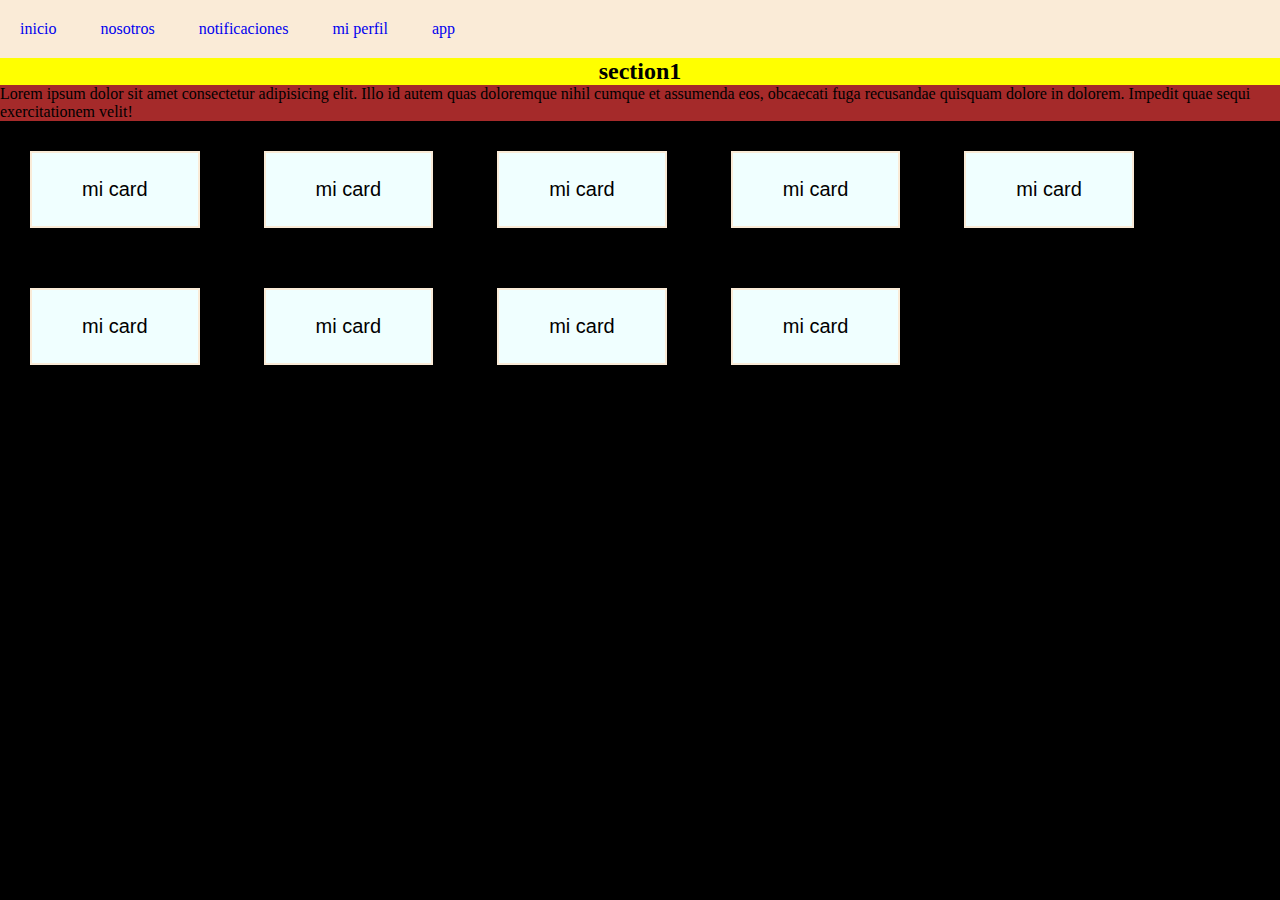
<file: index.html>
<!DOCTYPE html>
<html lang="en">
<head>
    <meta charset="UTF-8">
    <meta name="viewport" content="width=device-width, initial-scale=1.0">
    <title>clase CSS</title>
    <link rel="stylesheet" href="./css/style.css">
</head>
<body class="backgroundIndex" >
<header >
    <nav class="navBar">
<ul>
<li><a href="#">inicio</a></li>
<li><a href="./pages/nosotros.html">nosotros</a></li>
<li><a href="./pages/notificaciones.html">notificaciones</a></li>
<li><a href="./pages/miperfil.html">mi perfil</a></li>
<li><a href="./pages/app.html">app</a></li>
</ul>




    </nav>
</header>
<main>
<section class="sectionUno" id="starWars">
<h2>section1</h2>
    <p>Lorem ipsum dolor sit amet consectetur adipisicing elit. Illo id autem quas doloremque nihil cumque et assumenda eos, obcaecati fuga recusandae quisquam dolore in dolorem. Impedit quae sequi exercitationem velit!</p>
</section>

<section class="fotosCard">
    <button><a href="">mi card</a></button>
    <button><a href="">mi card</a></button>
    <button><a href="">mi card</a></button>
    <button><a href="">mi card</a></button>
    <button><a href="">mi card</a></button>
    <button><a href="">mi card</a></button>
    <button><a href="">mi card</a></button>
    <button><a href="">mi card</a></button>
    <button><a href="">mi card</a></button>
</section>




<footer>


</footer>





</main>


    
</body>
</html>
</file>
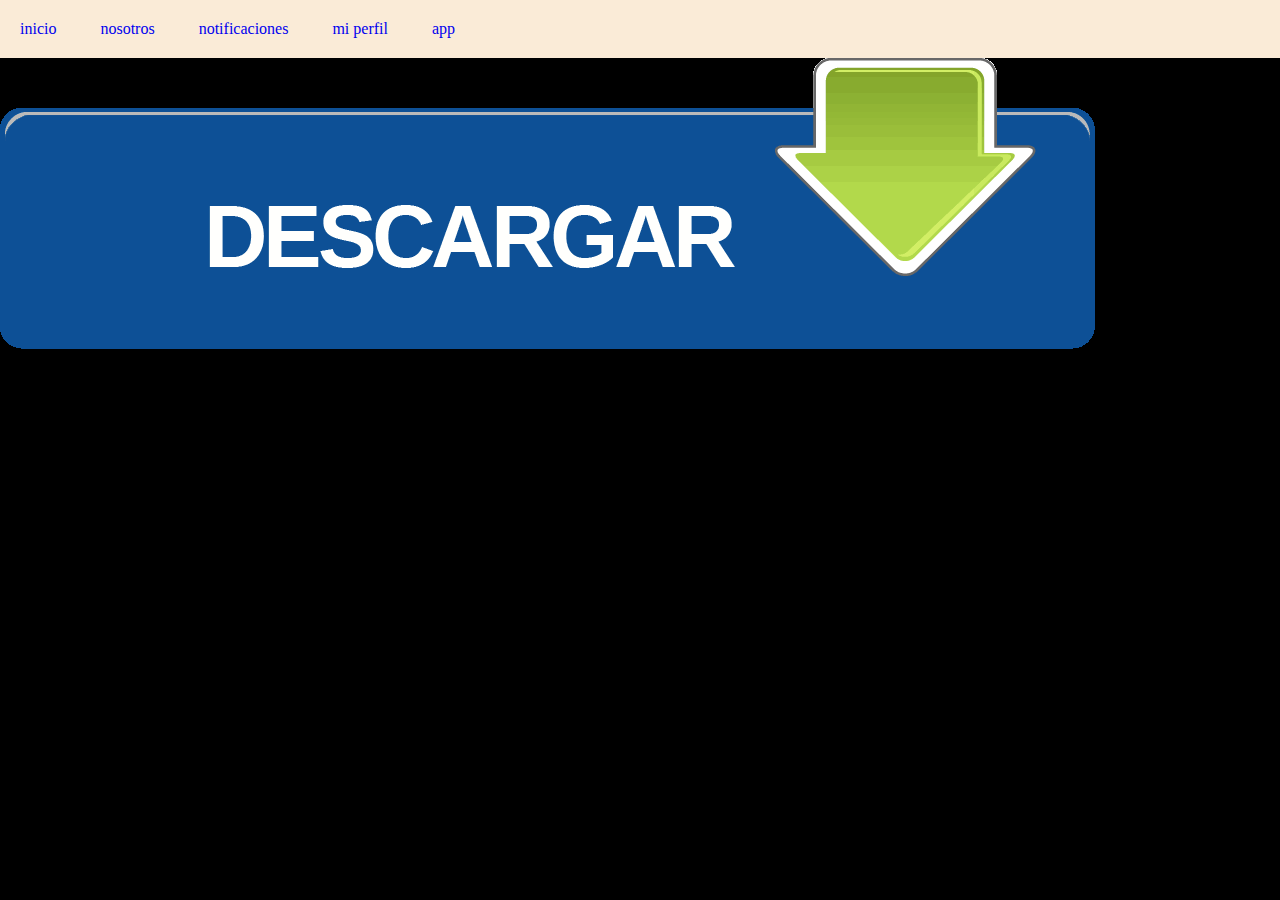
<file: pages/app.html>
<!DOCTYPE html>
<html lang="en">
<head>
    <meta charset="UTF-8">
    <meta name="viewport" content="width=device-width, initial-scale=1.0">
    <title>Document</title>
    <link rel="stylesheet" href="../css/style.css">

</head>
<body class="backgroundIndex">
    <header class="navBar">
        <nav>
    <ul>
    <li><a href="../index.html">inicio</a></li>
    <li><a href="../pages/nosotros.html">nosotros</a></li>
    <li><a href="../pages/notificaciones.html">notificaciones</a></li>
    <li><a href="../pages/miperfil.html">mi perfil</a></li>
    <li><a href="#">app</a></li>
    </ul>
     </nav>
    </header>

 <article>
    <section class="descargarApp">
       <img src="/img/Imagenes-Descargar-PNG-3.png">
 </article> 
</body>
</html>
</file>
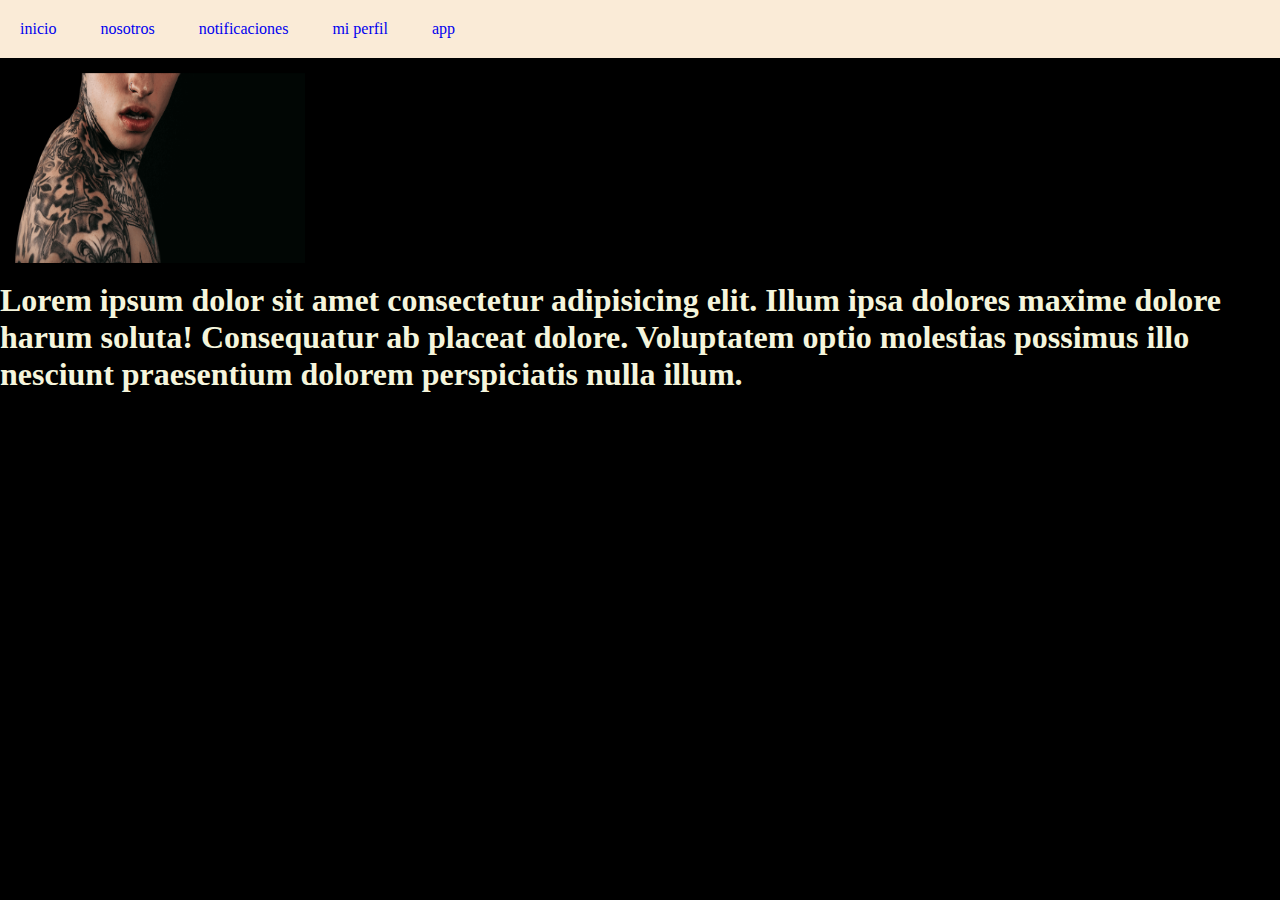
<file: pages/nosotros.html>
<!DOCTYPE html>
<html lang="en">
<head>
    <meta charset="UTF-8">
    <meta name="viewport" content="width=device-width, initial-scale=1.0">
    <title>clase CSS</title>
    <link rel="stylesheet" href="../css/style.css">
</head>
<body class="backgroundIndex">
    <header>
        <nav class="navBar">
    <ul>
    <li><a href="../index.html">inicio</a></li>
    <li><a href="#">nosotros</a></li>
    <li><a href="../pages/notificaciones.html">notificaciones</a></li>
    <li><a href="../pages/miperfil.html">mi perfil</a></li>
    <li><a href="../pages/app.html">app</a></li>
    </ul>
</nav>
    <article>
        <section >
            <img class="imgNosotros" src="/img/788-7888611_tatoo-banner-img-mejores-tatuajes-en-instagram.png">
        </section>
            
<div class="textoLorem">
<h1>Lorem ipsum dolor sit amet consectetur adipisicing elit. Illum ipsa dolores maxime dolore harum soluta! Consequatur ab placeat dolore. Voluptatem optio molestias possimus illo nesciunt praesentium dolorem perspiciatis nulla illum.</h1>

</div>





    </header>
</body>
</html>
</file>
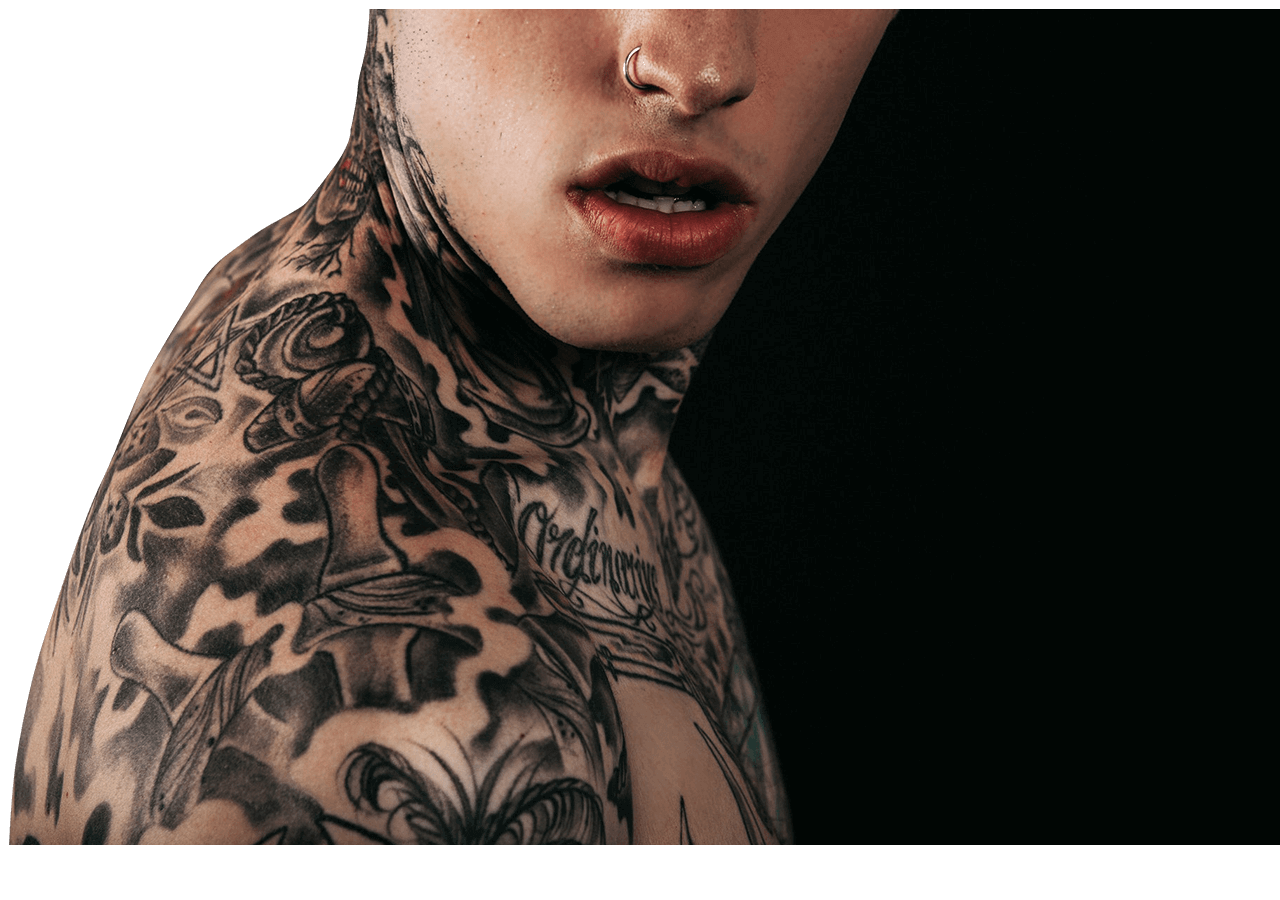
<file: pages/prueba.html>
<!DOCTYPE html>
<html lang="en">
<head>
    <meta charset="UTF-8">
    <meta name="viewport" content="width=device-width, initial-scale=1.0">
    <title>Document</title>
</head>
<body>
    <img src="/img/788-7888611_tatoo-banner-img-mejores-tatuajes-en-instagram.png">
</body>
</html>
</file>
<file: css/style.css>
*{
margin: 0;
padding: 0;
box-sizing:border-box ;
}

.backgroundIndex{
background-color: black;

}
.navBar{
    background-color: antiquewhite;
}

.navBar li {
/* background-color:wheat; */
display:inline-block ;
margin:20px;
}
.navBar li a{
    text-decoration: none;
    padding: 1,870rem;
    font-size: 1,25rem;
/* background-color: chartreuse; */
}

header h1{
color:beige;

}


/* control k+c */


/* main section{ */
    /* background-color: rgb(26, 160, 8);} */

    .sectionUno{
        background-color: brown;
    }

    .sectionUno h2{
text-align: center;
background-color:yellow ;
    }

    /*id=
     
    #starWars{
background-color:blue ;
    }
     */


 


    .fotosCard button{
    background-color: azure;
    border:2px solid antiquewhite;
    padding: 25px 30px;  
    margin: 30px;
    }



    .fotosCard button a{
        text-decoration: none;
        color: rgb(0, 0, 0);
        font-size:  1.25rem;
        /* padding:25px .875rem .3125 10px; */
        margin: 1.25rem;
    
    
    }

    .rellenarDatos{
border: 1.25rem;
color: cadetblue;

}

.imgNosotros {
    width: 300px;
    height: 200px;
    border: 5px solid black;
    margin: 10px;
  }


.descargarApp{
    width: 100px;
    height: 100px;
}
</file>
